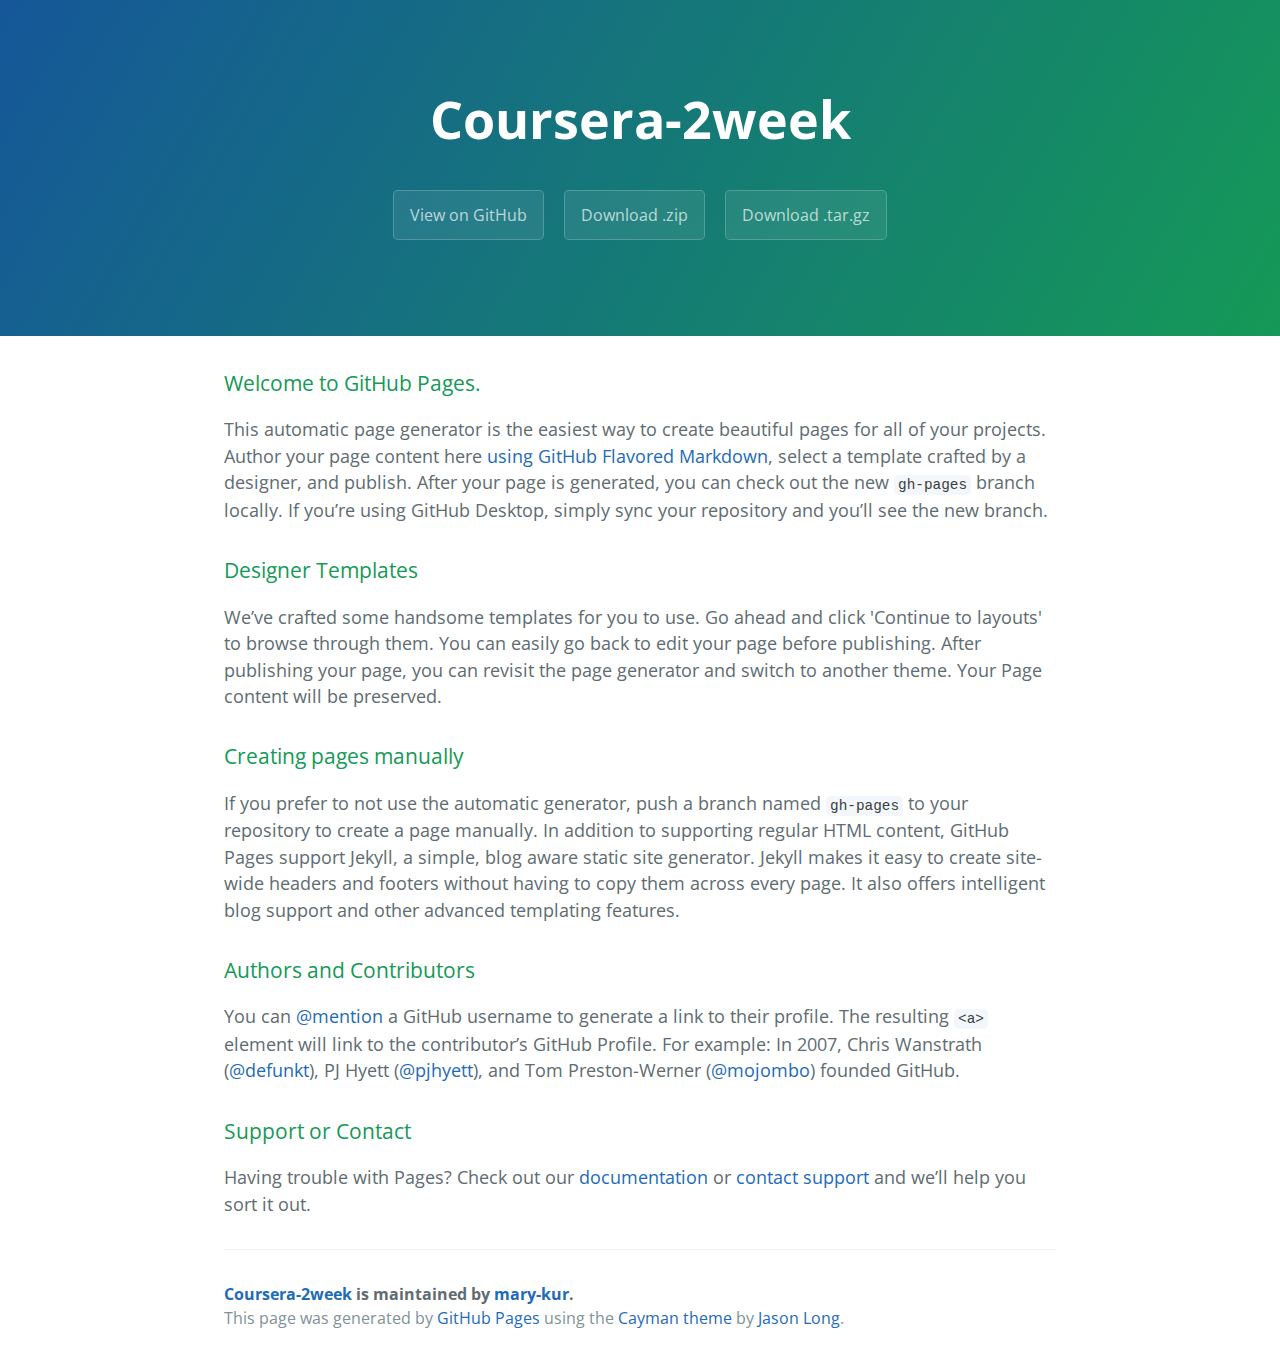
<file: index.html>
<!DOCTYPE html>
<html lang="en-us">
  <head>
    <meta charset="UTF-8">
    <title>Coursera-2week by mary-kur</title>
    <meta name="viewport" content="width=device-width, initial-scale=1">
    <link rel="stylesheet" type="text/css" href="stylesheets/normalize.css" media="screen">
    <link href='https://fonts.googleapis.com/css?family=Open+Sans:400,700' rel='stylesheet' type='text/css'>
    <link rel="stylesheet" type="text/css" href="stylesheets/stylesheet.css" media="screen">
    <link rel="stylesheet" type="text/css" href="stylesheets/github-light.css" media="screen">
  </head>
  <body>
    <section class="page-header">
      <h1 class="project-name">Coursera-2week</h1>
      <h2 class="project-tagline"></h2>
      <a href="https://github.com/mary-kur/coursera-2week" class="btn">View on GitHub</a>
      <a href="https://github.com/mary-kur/coursera-2week/zipball/master" class="btn">Download .zip</a>
      <a href="https://github.com/mary-kur/coursera-2week/tarball/master" class="btn">Download .tar.gz</a>
    </section>

    <section class="main-content">
      <h3>
<a id="welcome-to-github-pages" class="anchor" href="#welcome-to-github-pages" aria-hidden="true"><span aria-hidden="true" class="octicon octicon-link"></span></a>Welcome to GitHub Pages.</h3>

<p>This automatic page generator is the easiest way to create beautiful pages for all of your projects. Author your page content here <a href="https://guides.github.com/features/mastering-markdown/">using GitHub Flavored Markdown</a>, select a template crafted by a designer, and publish. After your page is generated, you can check out the new <code>gh-pages</code> branch locally. If you’re using GitHub Desktop, simply sync your repository and you’ll see the new branch.</p>

<h3>
<a id="designer-templates" class="anchor" href="#designer-templates" aria-hidden="true"><span aria-hidden="true" class="octicon octicon-link"></span></a>Designer Templates</h3>

<p>We’ve crafted some handsome templates for you to use. Go ahead and click 'Continue to layouts' to browse through them. You can easily go back to edit your page before publishing. After publishing your page, you can revisit the page generator and switch to another theme. Your Page content will be preserved.</p>

<h3>
<a id="creating-pages-manually" class="anchor" href="#creating-pages-manually" aria-hidden="true"><span aria-hidden="true" class="octicon octicon-link"></span></a>Creating pages manually</h3>

<p>If you prefer to not use the automatic generator, push a branch named <code>gh-pages</code> to your repository to create a page manually. In addition to supporting regular HTML content, GitHub Pages support Jekyll, a simple, blog aware static site generator. Jekyll makes it easy to create site-wide headers and footers without having to copy them across every page. It also offers intelligent blog support and other advanced templating features.</p>

<h3>
<a id="authors-and-contributors" class="anchor" href="#authors-and-contributors" aria-hidden="true"><span aria-hidden="true" class="octicon octicon-link"></span></a>Authors and Contributors</h3>

<p>You can <a href="https://help.github.com/articles/basic-writing-and-formatting-syntax/#mentioning-users-and-teams" class="user-mention">@mention</a> a GitHub username to generate a link to their profile. The resulting <code>&lt;a&gt;</code> element will link to the contributor’s GitHub Profile. For example: In 2007, Chris Wanstrath (<a href="https://github.com/defunkt" class="user-mention">@defunkt</a>), PJ Hyett (<a href="https://github.com/pjhyett" class="user-mention">@pjhyett</a>), and Tom Preston-Werner (<a href="https://github.com/mojombo" class="user-mention">@mojombo</a>) founded GitHub.</p>

<h3>
<a id="support-or-contact" class="anchor" href="#support-or-contact" aria-hidden="true"><span aria-hidden="true" class="octicon octicon-link"></span></a>Support or Contact</h3>

<p>Having trouble with Pages? Check out our <a href="https://help.github.com/pages">documentation</a> or <a href="https://github.com/contact">contact support</a> and we’ll help you sort it out.</p>

      <footer class="site-footer">
        <span class="site-footer-owner"><a href="https://github.com/mary-kur/coursera-2week">Coursera-2week</a> is maintained by <a href="https://github.com/mary-kur">mary-kur</a>.</span>

        <span class="site-footer-credits">This page was generated by <a href="https://pages.github.com">GitHub Pages</a> using the <a href="https://github.com/jasonlong/cayman-theme">Cayman theme</a> by <a href="https://twitter.com/jasonlong">Jason Long</a>.</span>
      </footer>

    </section>

  
  </body>
</html>
</file>
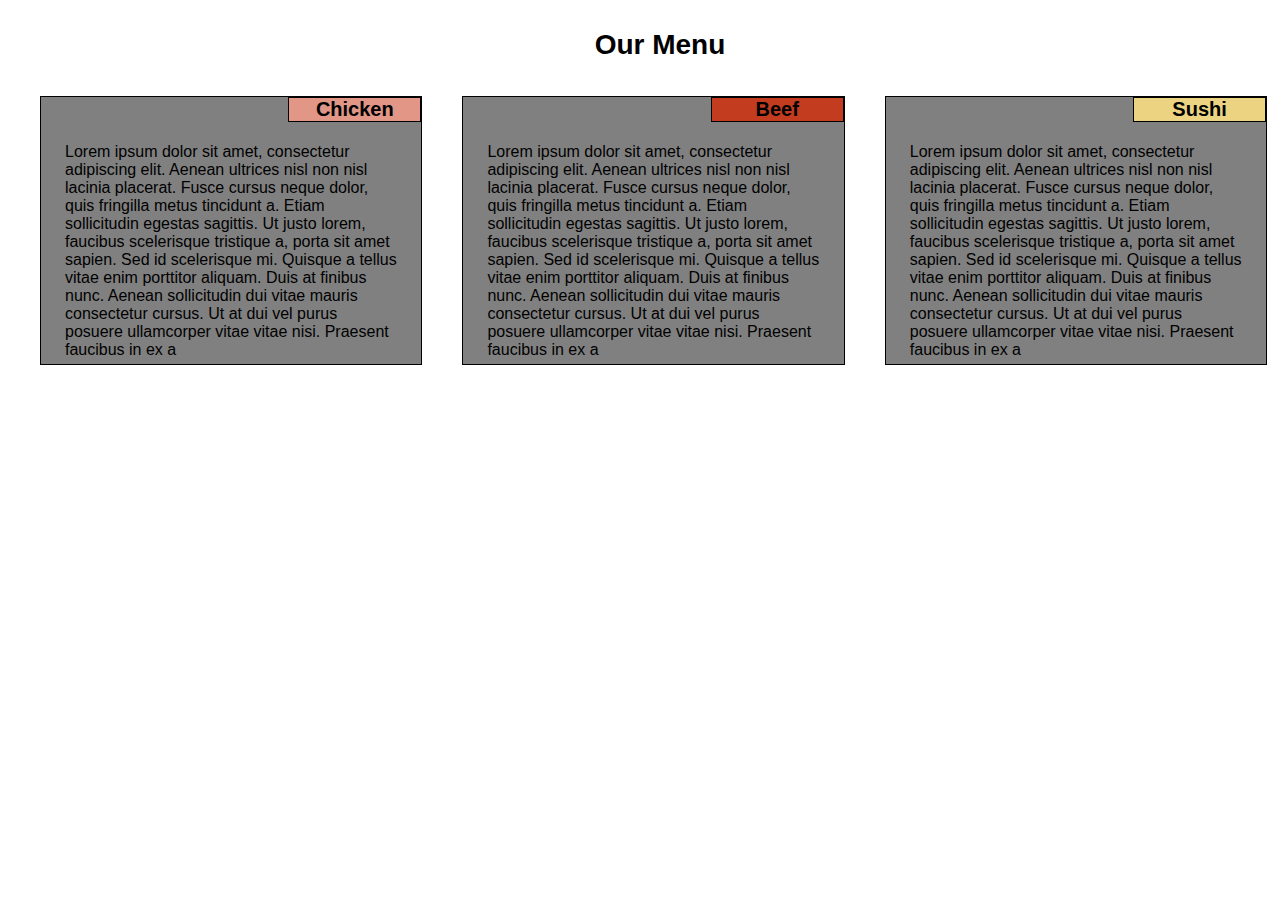
<file: site/index.html>
<!DOCTYPE html>
<html>
<head>
	<title>assignment Solution for Module 2</title>
	<link rel="stylesheet" type="text/css" href="css.css">
	<meta charset="utf-8">
	<meta name="viewport" content="width=device-width, initial-scale=1">
</head>
<body>
	<h1>Our Menu</h1>

	<div class="row">
		<div class="col-lg-4 col-md-6 col-sm-12"> 
			<div class="section">
				<h2 class="chicken"> Chicken 
				</h2>
					<p>Lorem ipsum dolor sit amet, consectetur adipiscing elit. Aenean ultrices nisl non nisl lacinia placerat. Fusce cursus neque dolor, quis fringilla metus tincidunt a. Etiam sollicitudin egestas sagittis. Ut justo lorem, faucibus scelerisque tristique a, porta sit amet sapien. Sed id scelerisque mi. Quisque a tellus vitae enim porttitor aliquam. Duis at finibus nunc. Aenean sollicitudin dui vitae mauris consectetur cursus. Ut at dui vel purus posuere ullamcorper vitae vitae nisi. Praesent faucibus in ex a
					</p>
			</div>
		</div>

		<div class="col-lg-4 col-md-6 col-sm-12"> 
			<div class="section">
				<h2 class="beef"> Beef 
				</h2>
					<p>Lorem ipsum dolor sit amet, consectetur adipiscing elit. Aenean ultrices nisl non nisl lacinia placerat. Fusce cursus neque dolor, quis fringilla metus tincidunt a. Etiam sollicitudin egestas sagittis. Ut justo lorem, faucibus scelerisque tristique a, porta sit amet sapien. Sed id scelerisque mi. Quisque a tellus vitae enim porttitor aliquam. Duis at finibus nunc. Aenean sollicitudin dui vitae mauris consectetur cursus. Ut at dui vel purus posuere ullamcorper vitae vitae nisi. Praesent faucibus in ex a
					</p>
			</div>
		</div>
		<div class="col-lg-4 col-md-12 col-sm-12"> 
			<div class="section">
				<h2 class="sushi"> Sushi 
				</h2>
					<p>Lorem ipsum dolor sit amet, consectetur adipiscing elit. Aenean ultrices nisl non nisl lacinia placerat. Fusce cursus neque dolor, quis fringilla metus tincidunt a. Etiam sollicitudin egestas sagittis. Ut justo lorem, faucibus scelerisque tristique a, porta sit amet sapien. Sed id scelerisque mi. Quisque a tellus vitae enim porttitor aliquam. Duis at finibus nunc. Aenean sollicitudin dui vitae mauris consectetur cursus. Ut at dui vel purus posuere ullamcorper vitae vitae nisi. Praesent faucibus in ex a
					</p>
			</div>
		</div>
	</div>

</body>
</html>
</file>
<file: stylesheets/stylesheet.css>
* {
  box-sizing: border-box; }

body {
  padding: 0;
  margin: 0;
  font-family: "Open Sans", "Helvetica Neue", Helvetica, Arial, sans-serif;
  font-size: 16px;
  line-height: 1.5;
  color: #606c71; }

a {
  color: #1e6bb8;
  text-decoration: none; }
  a:hover {
    text-decoration: underline; }

.btn {
  display: inline-block;
  margin-bottom: 1rem;
  color: rgba(255, 255, 255, 0.7);
  background-color: rgba(255, 255, 255, 0.08);
  border-color: rgba(255, 255, 255, 0.2);
  border-style: solid;
  border-width: 1px;
  border-radius: 0.3rem;
  transition: color 0.2s, background-color 0.2s, border-color 0.2s; }
  .btn + .btn {
    margin-left: 1rem; }

.btn:hover {
  color: rgba(255, 255, 255, 0.8);
  text-decoration: none;
  background-color: rgba(255, 255, 255, 0.2);
  border-color: rgba(255, 255, 255, 0.3); }

@media screen and (min-width: 64em) {
  .btn {
    padding: 0.75rem 1rem; } }

@media screen and (min-width: 42em) and (max-width: 64em) {
  .btn {
    padding: 0.6rem 0.9rem;
    font-size: 0.9rem; } }

@media screen and (max-width: 42em) {
  .btn {
    display: block;
    width: 100%;
    padding: 0.75rem;
    font-size: 0.9rem; }
    .btn + .btn {
      margin-top: 1rem;
      margin-left: 0; } }

.page-header {
  color: #fff;
  text-align: center;
  background-color: #159957;
  background-image: linear-gradient(120deg, #155799, #159957); }

@media screen and (min-width: 64em) {
  .page-header {
    padding: 5rem 6rem; } }

@media screen and (min-width: 42em) and (max-width: 64em) {
  .page-header {
    padding: 3rem 4rem; } }

@media screen and (max-width: 42em) {
  .page-header {
    padding: 2rem 1rem; } }

.project-name {
  margin-top: 0;
  margin-bottom: 0.1rem; }

@media screen and (min-width: 64em) {
  .project-name {
    font-size: 3.25rem; } }

@media screen and (min-width: 42em) and (max-width: 64em) {
  .project-name {
    font-size: 2.25rem; } }

@media screen and (max-width: 42em) {
  .project-name {
    font-size: 1.75rem; } }

.project-tagline {
  margin-bottom: 2rem;
  font-weight: normal;
  opacity: 0.7; }

@media screen and (min-width: 64em) {
  .project-tagline {
    font-size: 1.25rem; } }

@media screen and (min-width: 42em) and (max-width: 64em) {
  .project-tagline {
    font-size: 1.15rem; } }

@media screen and (max-width: 42em) {
  .project-tagline {
    font-size: 1rem; } }

.main-content :first-child {
  margin-top: 0; }
.main-content img {
  max-width: 100%; }
.main-content h1, .main-content h2, .main-content h3, .main-content h4, .main-content h5, .main-content h6 {
  margin-top: 2rem;
  margin-bottom: 1rem;
  font-weight: normal;
  color: #159957; }
.main-content p {
  margin-bottom: 1em; }
.main-content code {
  padding: 2px 4px;
  font-family: Consolas, "Liberation Mono", Menlo, Courier, monospace;
  font-size: 0.9rem;
  color: #383e41;
  background-color: #f3f6fa;
  border-radius: 0.3rem; }
.main-content pre {
  padding: 0.8rem;
  margin-top: 0;
  margin-bottom: 1rem;
  font: 1rem Consolas, "Liberation Mono", Menlo, Courier, monospace;
  color: #567482;
  word-wrap: normal;
  background-color: #f3f6fa;
  border: solid 1px #dce6f0;
  border-radius: 0.3rem; }
  .main-content pre > code {
    padding: 0;
    margin: 0;
    font-size: 0.9rem;
    color: #567482;
    word-break: normal;
    white-space: pre;
    background: transparent;
    border: 0; }
.main-content .highlight {
  margin-bottom: 1rem; }
  .main-content .highlight pre {
    margin-bottom: 0;
    word-break: normal; }
.main-content .highlight pre, .main-content pre {
  padding: 0.8rem;
  overflow: auto;
  font-size: 0.9rem;
  line-height: 1.45;
  border-radius: 0.3rem; }
.main-content pre code, .main-content pre tt {
  display: inline;
  max-width: initial;
  padding: 0;
  margin: 0;
  overflow: initial;
  line-height: inherit;
  word-wrap: normal;
  background-color: transparent;
  border: 0; }
  .main-content pre code:before, .main-content pre code:after, .main-content pre tt:before, .main-content pre tt:after {
    content: normal; }
.main-content ul, .main-content ol {
  margin-top: 0; }
.main-content blockquote {
  padding: 0 1rem;
  margin-left: 0;
  color: #819198;
  border-left: 0.3rem solid #dce6f0; }
  .main-content blockquote > :first-child {
    margin-top: 0; }
  .main-content blockquote > :last-child {
    margin-bottom: 0; }
.main-content table {
  display: block;
  width: 100%;
  overflow: auto;
  word-break: normal;
  word-break: keep-all; }
  .main-content table th {
    font-weight: bold; }
  .main-content table th, .main-content table td {
    padding: 0.5rem 1rem;
    border: 1px solid #e9ebec; }
.main-content dl {
  padding: 0; }
  .main-content dl dt {
    padding: 0;
    margin-top: 1rem;
    font-size: 1rem;
    font-weight: bold; }
  .main-content dl dd {
    padding: 0;
    margin-bottom: 1rem; }
.main-content hr {
  height: 2px;
  padding: 0;
  margin: 1rem 0;
  background-color: #eff0f1;
  border: 0; }

@media screen and (min-width: 64em) {
  .main-content {
    max-width: 64rem;
    padding: 2rem 6rem;
    margin: 0 auto;
    font-size: 1.1rem; } }

@media screen and (min-width: 42em) and (max-width: 64em) {
  .main-content {
    padding: 2rem 4rem;
    font-size: 1.1rem; } }

@media screen and (max-width: 42em) {
  .main-content {
    padding: 2rem 1rem;
    font-size: 1rem; } }

.site-footer {
  padding-top: 2rem;
  margin-top: 2rem;
  border-top: solid 1px #eff0f1; }

.site-footer-owner {
  display: block;
  font-weight: bold; }

.site-footer-credits {
  color: #819198; }

@media screen and (min-width: 64em) {
  .site-footer {
    font-size: 1rem; } }

@media screen and (min-width: 42em) and (max-width: 64em) {
  .site-footer {
    font-size: 1rem; } }

@media screen and (max-width: 42em) {
  .site-footer {
    font-size: 0.9rem; } }
</file>
<file: stylesheets/github-light.css>
/*
The MIT License (MIT)

Copyright (c) 2016 GitHub, Inc.

Permission is hereby granted, free of charge, to any person obtaining a copy
of this software and associated documentation files (the "Software"), to deal
in the Software without restriction, including without limitation the rights
to use, copy, modify, merge, publish, distribute, sublicense, and/or sell
copies of the Software, and to permit persons to whom the Software is
furnished to do so, subject to the following conditions:

The above copyright notice and this permission notice shall be included in all
copies or substantial portions of the Software.

THE SOFTWARE IS PROVIDED "AS IS", WITHOUT WARRANTY OF ANY KIND, EXPRESS OR
IMPLIED, INCLUDING BUT NOT LIMITED TO THE WARRANTIES OF MERCHANTABILITY,
FITNESS FOR A PARTICULAR PURPOSE AND NONINFRINGEMENT. IN NO EVENT SHALL THE
AUTHORS OR COPYRIGHT HOLDERS BE LIABLE FOR ANY CLAIM, DAMAGES OR OTHER
LIABILITY, WHETHER IN AN ACTION OF CONTRACT, TORT OR OTHERWISE, ARISING FROM,
OUT OF OR IN CONNECTION WITH THE SOFTWARE OR THE USE OR OTHER DEALINGS IN THE
SOFTWARE.

*/

.pl-c /* comment */ {
  color: #969896;
}

.pl-c1 /* constant, variable.other.constant, support, meta.property-name, support.constant, support.variable, meta.module-reference, markup.raw, meta.diff.header */,
.pl-s .pl-v /* string variable */ {
  color: #0086b3;
}

.pl-e /* entity */,
.pl-en /* entity.name */ {
  color: #795da3;
}

.pl-smi /* variable.parameter.function, storage.modifier.package, storage.modifier.import, storage.type.java, variable.other */,
.pl-s .pl-s1 /* string source */ {
  color: #333;
}

.pl-ent /* entity.name.tag */ {
  color: #63a35c;
}

.pl-k /* keyword, storage, storage.type */ {
  color: #a71d5d;
}

.pl-s /* string */,
.pl-pds /* punctuation.definition.string, string.regexp.character-class */,
.pl-s .pl-pse .pl-s1 /* string punctuation.section.embedded source */,
.pl-sr /* string.regexp */,
.pl-sr .pl-cce /* string.regexp constant.character.escape */,
.pl-sr .pl-sre /* string.regexp source.ruby.embedded */,
.pl-sr .pl-sra /* string.regexp string.regexp.arbitrary-repitition */ {
  color: #183691;
}

.pl-v /* variable */ {
  color: #ed6a43;
}

.pl-id /* invalid.deprecated */ {
  color: #b52a1d;
}

.pl-ii /* invalid.illegal */ {
  color: #f8f8f8;
  background-color: #b52a1d;
}

.pl-sr .pl-cce /* string.regexp constant.character.escape */ {
  font-weight: bold;
  color: #63a35c;
}

.pl-ml /* markup.list */ {
  color: #693a17;
}

.pl-mh /* markup.heading */,
.pl-mh .pl-en /* markup.heading entity.name */,
.pl-ms /* meta.separator */ {
  font-weight: bold;
  color: #1d3e81;
}

.pl-mq /* markup.quote */ {
  color: #008080;
}

.pl-mi /* markup.italic */ {
  font-style: italic;
  color: #333;
}

.pl-mb /* markup.bold */ {
  font-weight: bold;
  color: #333;
}

.pl-md /* markup.deleted, meta.diff.header.from-file */ {
  color: #bd2c00;
  background-color: #ffecec;
}

.pl-mi1 /* markup.inserted, meta.diff.header.to-file */ {
  color: #55a532;
  background-color: #eaffea;
}

.pl-mdr /* meta.diff.range */ {
  font-weight: bold;
  color: #795da3;
}

.pl-mo /* meta.output */ {
  color: #1d3e81;
}
</file>
<file: site/css.css>
* {
    box-sizing: border-box;
}

.row {
    width: 100%;
}

html, body {
	margin: 10px;
	padding: 0;
	border: 0;
	width: 100%;
}

body {
	background-color: white;
}


h1 {
    margin-bottom: 15px;
    font-size: 1.75em;
    text-align: center;
    font-family: Arial, Helvetica, sans-serif;
}

h2 {
	text-align: center;
	font-size: 1.25em;
    width: 35%;
    position: relative;
    left: 65%;
    right: 0;
    top: 0;
    margin-top: 0;
    border: 1px solid black;
    font-family: Fantasy, Arial, Helvetica, sans-serif;
}

p {
    margin: auto;
	width: 90%;
	height: 100%;
    font-size: 1em;
    font-family: Fantasy, Helvetica, Arial, sans-serif;
    padding: 5px;
    
}


.section {
    padding:0;
    background-color: grey;
    border:1px solid black;
    margin: 20px; 
    
    
}

.chicken {
    background-color: #E19686;
    
    
}

.beef {
    background-color: #C43C1F;
}

.sushi {
    background-color: #ECD381;
}

/** Browser **/

@media (min-width: 992px) {
	.col-lg-1, .col-lg-2, .col-lg-3, .col-lg-4, .col-lg-5, .col-lg-6, .col-lg-7, .col-lg-8, .col-lg-9, .col-lg-10, .col-lg-11, .col-lg-12 {
		float: left;
	}   
	.col-lg-1 {
		width: 8.33%;
	} 
	.col-lg-2 {
		width: 16.66%;
	}
	.col-lg-3 {
		width: 25%;
	}
	.col-lg-4 {
		width: 33%;
	}
	.col-lg-5 {
		width: 41.66%;
	}
	.col-lg-6 {
		width: 50%;
	}
	.col-lg-7 {
		width: 58.33%;
	}
	.col-lg-8 {
		width: 66.66%;
	}
	.col-lg-9 {
		width: 74.99%;
	}
	.col-lg-10 {
		width: 83.33%;
	}
	.col-lg-11 {
		width: 91.66%;
	}
	.col-lg-12 {
		width: 100%;
	}
}


/** Tablet **/

@media (min-width: 768px) and (max-width: 991px) {
	.col-md-1, .col-md-2, .col-md-3, .col-md-4, .col-md-5, .col-md-6, .col-md-7, .col-md-8, .col-md-9, .col-md-10, .col-md-11, .col-md-12 {
		float: left;
	}   
	.col-md-1 {
		width: 8.33%;
	} 
	.col-md-2 {
		width: 16.66%;
	}
	.col-md-3 {
		width: 25%;
	}
	.col-md-4 {
		width: 33%;
	}
	.col-md-5 {
		width: 41.66%;
	}
	.col-md-6 {
		width: 50%;
	}
	.col-md-7 {
		width: 58.33%;
	}
	.col-md-8 {
		width: 66.66%;
	}
	.col-md-9 {
		width: 74.99%;
	}
	.col-md-10 {
		width: 83.33%;
	}
	.col-md-11 {
		width: 91.66%;
	}
	.col-md-12 {
		width: 100%;
	}
}

/** Mobile **/


@media (max-width: 767px) {
    .col-sm-1, .col-sm-2, .col-sm-3, .col-sm-4, .col-sm-5, .col-sm-6, .col-sm-7, .col-sm-8, .col-sm-9, .col-sm-10, .col-sm-11, .col-sm-12 {
        float: left;
    }
    
    .col-sm-1 {
        width: 8.33%;
    }
    
    .col-sm-2 {
        width: 16.66%;
    }
    
    .col-sm-3 {
        width: 25%;
    }
    
    .col-sm-4 {
        width: 33%;
    }
    
    .col-sm-5 {
        width: 41.66%;
    }
    
    .col-sm-6 {
        width: 50%;
    }
    
    .col-sm-7 {
        width: 58.33%;
    }
    
    .col-sm-8 {
        width: 66.66%;
    }
    
    .col-sm-9 {
        width: 74.99%;
    }
    
    .col-sm-10 {
        width: 83.33%;
    }
    
    .col-sm-11 {
        width: 91.66%;
    }
    
    .col-sm-12 {
        width: 100%;
    }
}
</file>
